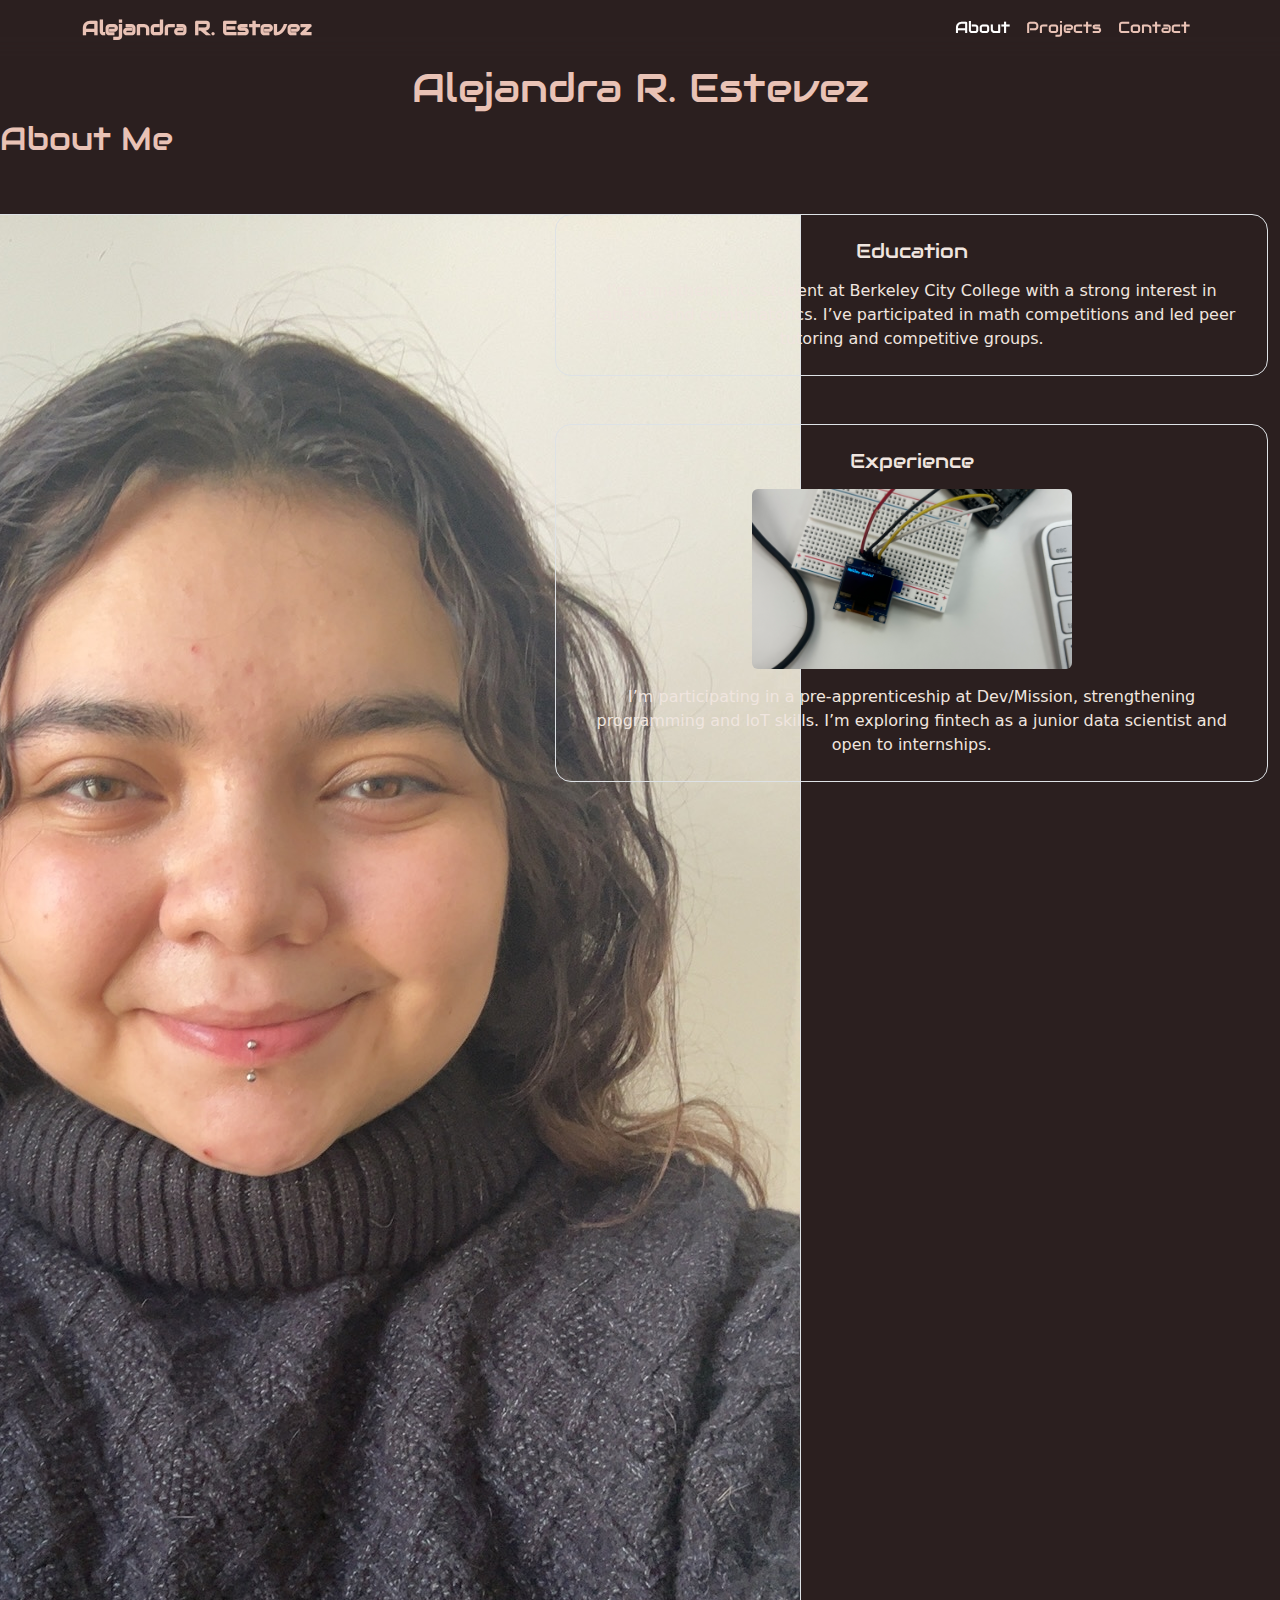
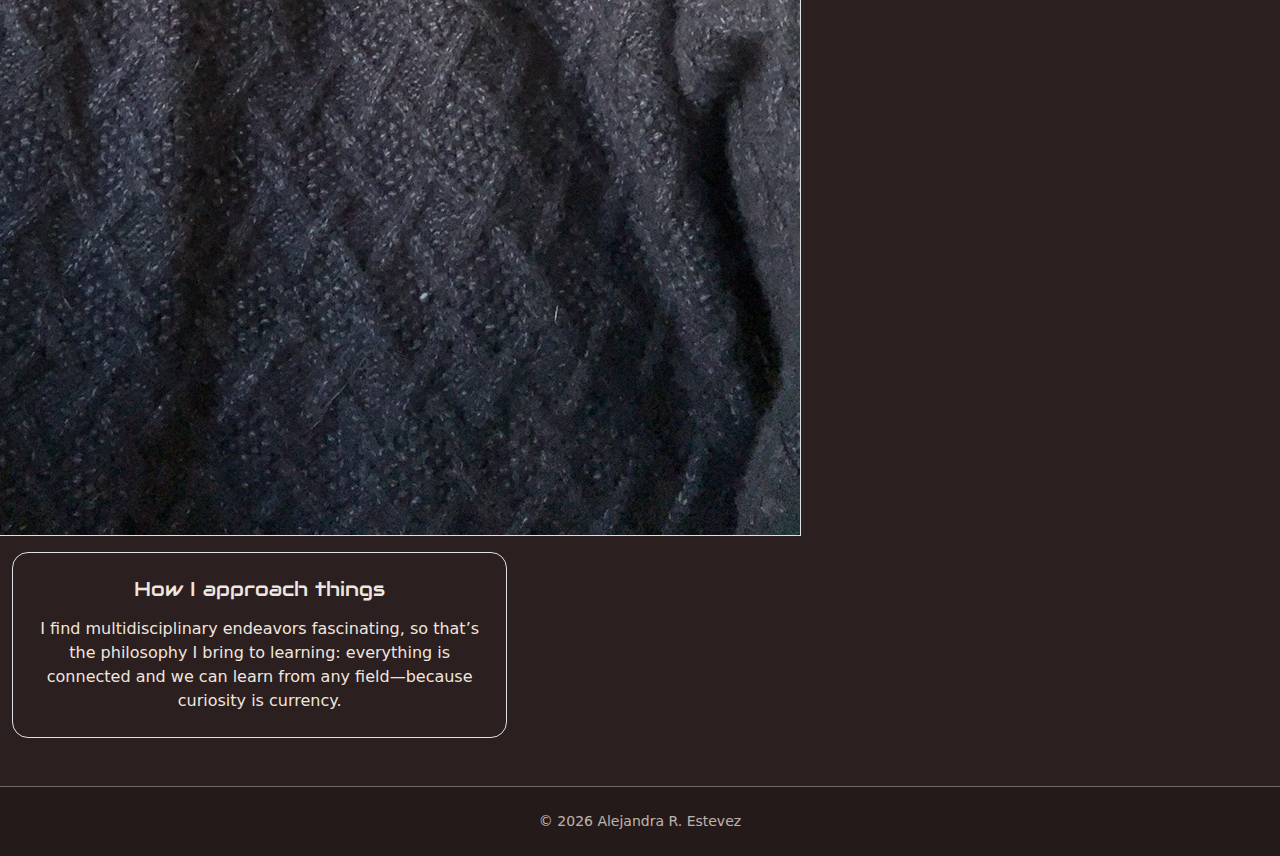
<file: about.html>
<!doctype html>
<html lang="en">
  <head>
    <meta charset="utf-8">
    <meta name="viewport" content="width=device-width, initial-scale=1">

    <!-- Bootstrap link so you can use the important classes -->
    <link
      href="https://cdn.jsdelivr.net/npm/bootstrap@5.3.3/dist/css/bootstrap.min.css"
      rel="stylesheet"
    >

    <!-- Your fonts + styles go here, dont forget to change it for the one you 
   used in figma 
   remember your css fiel should always be called styles, don't make that rookie
   mistake again! -->
    <!-- <link href="https://fonts.googleapis.com/css2?family=Playfair+Display:wght@400;700&family=Poppins:wght@300;400;500&display=swap" rel="stylesheet"> -->
    <link rel="preconnect" href="https://fonts.googleapis.com">
    <link rel="preconnect" href="https://fonts.gstatic.com" crossorigin>
    <link
      href="https://fonts.googleapis.com/css2?family=Audiowide&display=swap"
      rel="stylesheet"
    >
    <link href="styles.css" rel="stylesheet">

    <title>Alejandra R. Estevez</title>
  </head>
  <body>
    <!-- ======NAVBAR part  ================= -->
    <!--the fixed-top allows me to sort of freeze the nav bar, im not too sure why toggler is there still
  but i think it's for when the page is collapsed? it wouldn;t work without it, ask professolr about it. -->
    <nav class="navbar navbar-expand-md navbar-dark bg-transparent fixed-top">
      <div class="container">
        <a class="navbar-brand fw-semibold" href="index.html"
          >Alejandra R. Estevez</a
        >

        <button
          class="navbar-toggler"
          type="button"
          data-bs-toggle="collapse"
          data-bs-target="#navMain"
        >
          <span class="navbar-toggler-icon"></span>
        </button>

        <div class="collapse navbar-collapse">
          <ul class="navbar-nav ms-auto">
            <li class="nav-item">
              <a class="nav-link active" href="about.html">About</a>
            </li>
            <li class="nav-item">
              <a class="nav-link" href="projects.html">Projects</a>
            </li>
            <li class="nav-item">
              <a class="nav-link" href="contact.html">Contact</a>
            </li>
          </ul>
        </div>
      </div>
    </nav>
    <header class="my-hidden-header">
      <h1 class="text-center">Alejandra R. Estevez</h1>
      <h2>About Me</h2>
    </header>
    <!-- ================= ABOUT CONTENT (portrait left, text right) ================= -->
    <!-- i'm still not sure what does what evrytime  -->
    <main class="about-section py-5 container-fluid">
      <div class="row g-5 align-items-start">
        <!-- selfie (remember to switch for a professional photo) + how ik approach things-->
        <div class="col-lg-5">
          <!-- Portrait, selfie! -->
          <section class="portrait d-flex justify-content-center">
            <figure>
              <div class="img-container border">
                <img
                  src="Aleja picture about me page.jpg"
                  alt="image of Alejandra R. Estevez"
                >
              </div>
            </figure>
          </section>

          <!-- “How I approach things” block -->
          <section class="p-4 rounded-4 border">
            <h3 class="h5 text-center mb-3">How I approach things</h3>
            <p class="mb-0 text-center">
              I find multidisciplinary endeavors fascinating, so that’s the
              philosophy I bring to learning: everything is connected and we can
              learn from any field—because curiosity is currency.
            </p>
          </section>
        </div>

        <!-- Right column: Education + Experience -->
        <div class="col-lg-7">
          <div class="row g-5">
            <!-- Education -->
            <section class="col-12">
              <div class="p-4 rounded-4 border h-100">
                <h3 class="h5 text-center mb-3">Education</h3>
                <p class="mb-0 text-center">
                  I’m a mathematics student at Berkeley City College with a
                  strong interest in statistics and combinatorics. I’ve
                  participated in math competitions and led peer tutoring and
                  competitive groups.
                </p>
              </div>
            </section>

            <!-- Experience (with small inline image like your wireframe) -->
            <section class="col-12">
              <div class="p-4 rounded-4 border h-100">
                <h3 class="h5 text-center mb-3">Experience</h3>

                <!-- Inline illustrative image -->
                <div class="d-flex justify-content-center mb-3">
                  <img
                    src="arduino-shot.jpg"
                    alt="Arduino project photo"
                    class="rounded"
                    style="width: 320px; height: 180px; object-fit: cover"
                  >
                </div>

                <p class="mb-0 text-center">
                  I’m participating in a pre-apprenticeship at Dev/Mission,
                  strengthening programming and IoT skills. I’m exploring
                  fintech as a junior data scientist and open to internships.
                </p>
              </div>
            </section>
          </div>
          <!-- /row -->
        </div>
        <!-- /col-lg-7 -->
      </div>
    </main>
    <!-- ================= FOOTER (optional) ================= -->
    <footer class="py-4">
      <div class="container text-center small opacity-75">
        © <span id="year"></span> Alejandra R. Estevez
      </div>
    </footer>

    <!-- Bootstrap JS -->
    <script src="https://cdn.jsdelivr.net/npm/bootstrap@5.3.3/dist/js/bootstrap.bundle.min.js"></script>

    <!-- Tiny helper to update year -->
    <script>
      document.getElementById("year").textContent = new Date().getFullYear();
    </script>
    <script src="script.js"></script>
  </body>
</html>
</file>
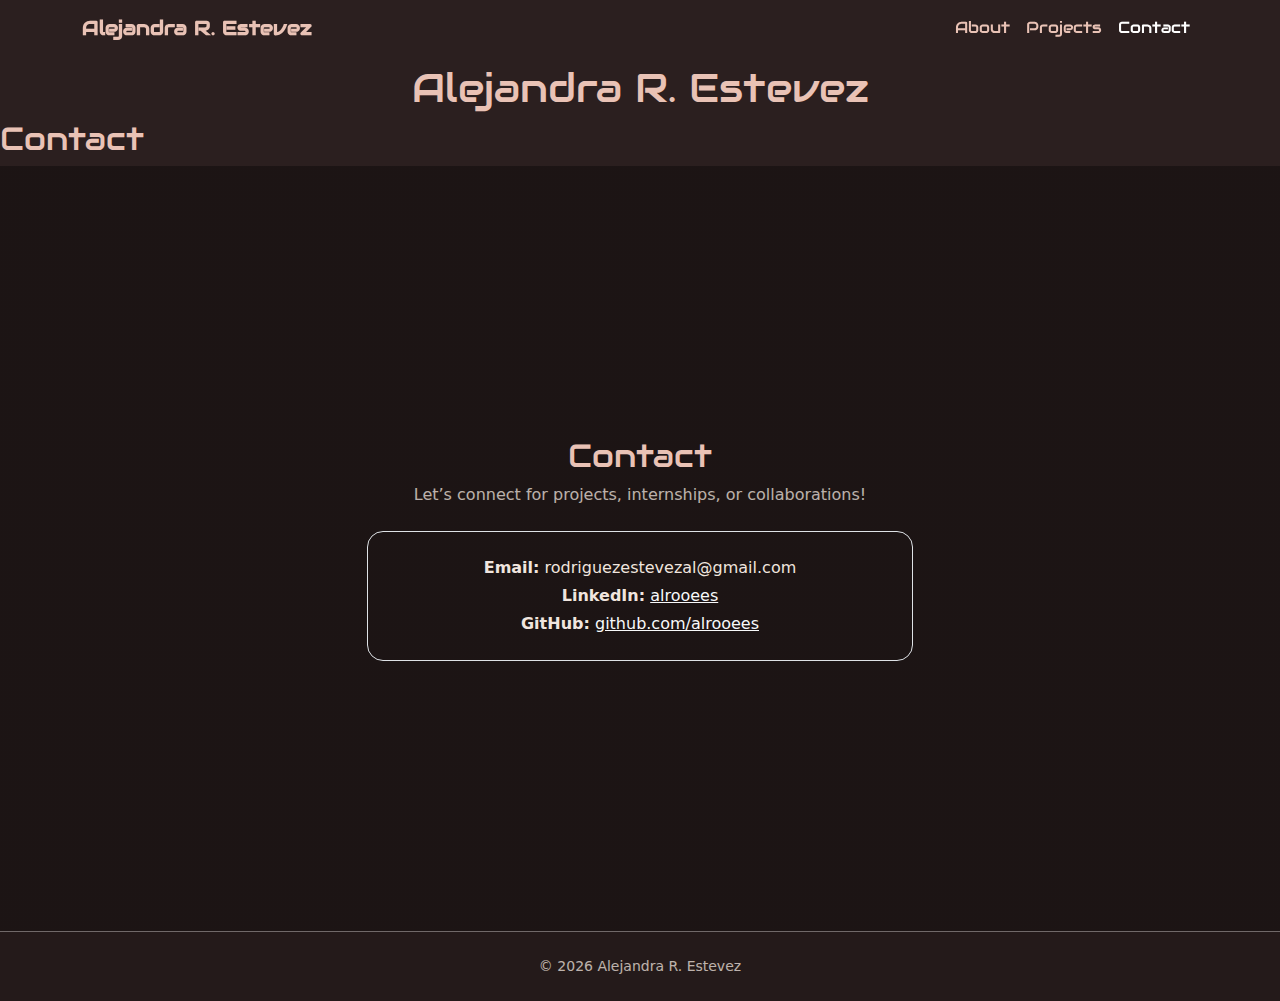
<file: contact.html>
<!doctype html>
<html lang="en">
  <head>
    <meta charset="utf-8">
    <meta name="viewport" content="width=device-width, initial-scale=1">

    <!-- Bootstrap link so you can use the important classes -->
    <link
      href="https://cdn.jsdelivr.net/npm/bootstrap@5.3.3/dist/css/bootstrap.min.css"
      rel="stylesheet"
    >

    <!-- Your fonts + styles go here, dont forget to change it for the one you 
   used in figma 
   remember your css fiel should always be called styles, don't make that rookie
   mistake again! -->
    <!-- <link href="https://fonts.googleapis.com/css2?family=Playfair+Display:wght@400;700&family=Poppins:wght@300;400;500&display=swap" rel="stylesheet"> -->
    <link rel="preconnect" href="https://fonts.googleapis.com">
    <link rel="preconnect" href="https://fonts.gstatic.com" crossorigin>
    <link
      href="https://fonts.googleapis.com/css2?family=Audiowide&display=swap"
      rel="stylesheet"
    >
    <link href="styles.css" rel="stylesheet">

    <title>Alejandra R. Estevez</title>
  </head>
  <body>
    <nav class="navbar navbar-expand-md navbar-dark bg-transparent fixed-top">
      <div class="container">
        <a class="navbar-brand fw-semibold" href="index.html"
          >Alejandra R. Estevez</a
        >

        <button
          class="navbar-toggler"
          type="button"
          data-bs-toggle="collapse"
          data-bs-target="#navMain"
        >
          <span class="navbar-toggler-icon"></span>
        </button>

        <div id="navMain" class="collapse navbar-collapse">
          <ul class="navbar-nav ms-auto">
            <li class="nav-item">
              <a class="nav-link" href="about.html">About</a>
            </li>
            <li class="nav-item">
              <a class="nav-link" href="projects.html">Projects</a>
            </li>
            <li class="nav-item">
              <a class="nav-link active" href="contact.html">Contact</a>
            </li>
          </ul>
        </div>
      </div>
    </nav>

    <header class="my-hidden-header">
      <h1 class="text-center">Alejandra R. Estevez</h1>
      <h2>Contact</h2>
    </header>

    <main id="contact" class="contact-section py-5">
      <div class="container">
        <div class="text-center mb-4">
          <h2 class="mb-2">Contact</h2>
          <p class="opacity-75">
            Let’s connect for projects, internships, or collaborations!
          </p>
        </div>

        <div class="row justify-content-center">
          <div class="col-md-8 col-lg-6">
            <!--do i need to use 12 colums?-->
            <!-- Simple contact details; replace with a form later if you want -->
            <div class="p-4 rounded-4 border text-center">
              <p class="mb-1">
                <strong>Email:</strong> rodriguezestevezal@gmail.com
              </p>
              <p class="mb-1">
                <strong>LinkedIn:</strong>
                <a
                  class="link-light"
                  href="https://www.linkedin.com/in/alrooees"
                  target="_blank"
                >
                  alrooees
                </a>
              </p>
              <p class="mb-0">
                <strong>GitHub:</strong>
                <a
                  class="link-light"
                  href="https://github.com/alrooees-ship-it"
                  target="_blank"
                  >github.com/alrooees</a
                >
              </p>
            </div>
          </div>
        </div>
      </div>
    </main>
    <footer class="py-4">
      <div class="container text-center small opacity-75">
        © <span id="year"></span> Alejandra R. Estevez
      </div>
    </footer>

    <!-- Bootstrap JS -->
    <script src="https://cdn.jsdelivr.net/npm/bootstrap@5.3.3/dist/js/bootstrap.bundle.min.js"></script>

    <!-- Tiny helper to update year -->
    <script>
      document.getElementById("year").textContent = new Date().getFullYear();
    </script>
    <script src="script.js"></script>
  </body>
</html>
</file>
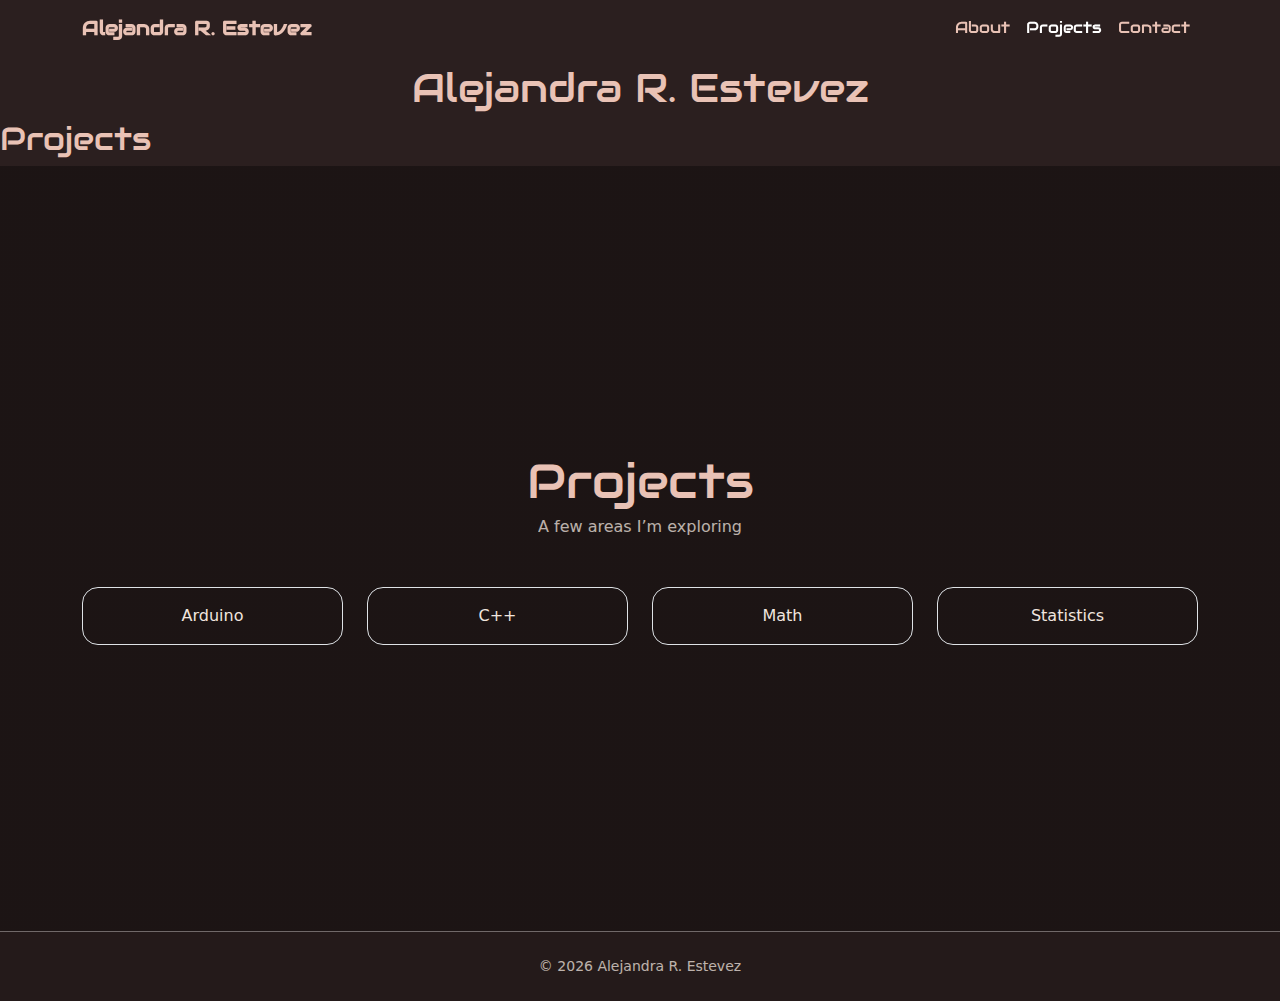
<file: projects.html>
<!doctype html>
<html lang="en">
  <head>
    <meta charset="utf-8">
    <meta name="viewport" content="width=device-width, initial-scale=1">

    <!-- Bootstrap link so you can use the important classes -->
    <link
      href="https://cdn.jsdelivr.net/npm/bootstrap@5.3.3/dist/css/bootstrap.min.css"
      rel="stylesheet"
    >

    <!-- Your fonts + styles go here, dont forget to change it for the one you 
   used in figma 
   remember your css fiel should always be called styles, don't make that rookie
   mistake again! -->
    <!-- <link href="https://fonts.googleapis.com/css2?family=Playfair+Display:wght@400;700&family=Poppins:wght@300;400;500&display=swap" rel="stylesheet"> -->
    <link rel="preconnect" href="https://fonts.googleapis.com">
    <link rel="preconnect" href="https://fonts.gstatic.com" crossorigin>
    <link
      href="https://fonts.googleapis.com/css2?family=Audiowide&display=swap"
      rel="stylesheet"
    >
    <link href="styles.css" rel="stylesheet">

    <title>Alejandra R. Estevez</title>
  </head>
  <body>
    <!-- ======NAVBAR part  ================= -->
    <!--the fixed-top allows me to sort of freeze the nav bar, im not too sure why toggler is there still
  but i think it's for when the page is collapsed? it wouldn;t work without it, ask professolr about it. -->
    <nav class="navbar navbar-expand-md navbar-dark bg-transparent fixed-top">
      <div class="container">
        <a class="navbar-brand fw-semibold" href="index.html"
          >Alejandra R. Estevez</a
        >

        <button
          class="navbar-toggler"
          type="button"
          data-bs-toggle="collapse"
          data-bs-target="#navMain"
        >
          <span class="navbar-toggler-icon"></span>
        </button>

        <div id="navMain" class="collapse navbar-collapse">
          <ul class="navbar-nav ms-auto">
            <li class="nav-item">
              <a class="nav-link" href="about.html">About</a>
            </li>
            <li class="nav-item">
              <a class="nav-link active" href="projects.html">Projects</a>
            </li>
            <li class="nav-item">
              <a class="nav-link" href="contact.html">Contact</a>
            </li>
          </ul>
        </div>
      </div>
    </nav>

    <header class="my-hidden-header">
      <h1 class="text-center">Alejandra R. Estevez</h1>
      <h2>Projects</h2>
    </header>

    <main id="projects" class="projects-section py-5">
      <!-- <div class="container position-relative"> -->
      <div class="container text-center">
        <!-- Center title -->
        <header class="mb-5">
          <h2 class="display-5 mb-1">Projects</h2>
          <p class="opacity-75 mb-0">A few areas I’m exploring</p>
        </header>

        <!-- Four labeled areas (wireframe shows labels around the planet) -->
        <!-- Layout with grid; exact pixel positioning/opacity handled in CSS later if you want them floating -->
        <div class="row g-4 justify-content-center">
          <div class="col-6 col-md-3">
            <div class="p-3 text-center border rounded-4 h-100">Arduino</div>
          </div>
          <div class="col-6 col-md-3">
            <div class="p-3 text-center border rounded-4 h-100">C++</div>
          </div>
          <div class="col-6 col-md-3">
            <div class="p-3 text-center border rounded-4 h-100">Math</div>
          </div>
          <div class="col-6 col-md-3">
            <div class="p-3 text-center border rounded-4 h-100">Statistics</div>
          </div>
        </div>
      </div>
    </main>
    <footer class="py-4">
      <div class="container text-center small opacity-75">
        © <span id="year"></span> Alejandra R. Estevez
      </div>
    </footer>

    <!-- Bootstrap JS -->
    <script src="https://cdn.jsdelivr.net/npm/bootstrap@5.3.3/dist/js/bootstrap.bundle.min.js"></script>

    <!-- Tiny helper to update year -->
    <script>
      document.getElementById("year").textContent = new Date().getFullYear();
    </script>
    <script src="script.js"></script>
  </body>
</html>
</file>
<file: styles.css>
/* =======================
   Design tokens (variables)
   ======================= */
:root {
  --bg-dark: #2b1f1f; /* page background */
  --text: #f0e5df; /* default light text */
  --muted: #e9c2b5; /* accent / headings */
  --border: rgba(255, 255, 255, 0.35);

  --font-heading: "Audiowide", sans-serif;
  --font-body:
    "Poppins", system-ui, -apple-system, Segoe UI, Roboto, Arial, sans-serif;

  /* Effects */
  --glass-bg: rgba(255, 255, 255, 0.05); /* translucent panel */
  --glass-blur: 8px;

  /* Spacing */
  --nav-offset: 64px; /* height of fixed navbar */
}

/* =======================
   Base
   ======================= */

body {
  background: var(--bg-dark);
  color: var(--text);
  font-family: var(--font-body);
  padding-top: var(--nav-offset); /* keeps content below navbar!!!!!! */
}
.projects-section,
.hero-section,
.contact-section {
  min-height: 85vh; /* large hero */
  display: flex;
  align-items: center;
  background-image:
    linear-gradient(rgba(0, 0, 0, 0.35), rgba(0, 0, 0, 0.35)),
    url("saturn-hero.jpg");
  background-size: cover;
  background-position: center;
  background-repeat: no-repeat;
  background-size: cover;
  background-position: center;
  background-repeat: no-repeat;
}

h1,
h2,
h3,
h4,
h5,
h6 {
  font-family: var(--font-heading);
  color: var(--muted);
} /* i dont think i have h1, i deleted it from html but just in case lol */

/* Links that sit on dark backgrounds */
a,
.link-light {
  color: var(--text);
  text-decoration-color: rgba(255, 255, 255, 0.35);
}

/* Softer borders on dark glass panels */
.border-light {
  border-color: var(--border) !important;
}

/* =======================
   Navbar
   ======================= */
.navbar {
  /* keeps text readable over images */
  backdrop-filter: blur(var(--glass-blur));
}
.navbar a {
  /* I used this one to change my name's font */
  color: var(--muted);
  font-family: "Audiowide", sans-serif;
}
.navbar .nav-link {
  color: var(--muted);
  font-family: "Audiowide", sans-serif;
} /* i used this one to change the font in the other buttons in the navbar */
.navbar .nav-link:hover {
  color: var(--text);
} /* text turn white when i hover yay*/

/* =======================
   Hero section (Saturn background)
   ======================= */
.hero-section {
  min-height: 85vh; /* large hero */
  display: flex;
  align-items: center;

  /* Option B (recommended): image + subtle dark overlay for contrast */
  background-image:
    linear-gradient(rgba(0, 0, 0, 0.35), rgba(0, 0, 0, 0.35)), url("saturn.jpg");

  background-size: cover;
  background-position: center;
  background-repeat: no-repeat;
}

.hero-section .border {
  border-width: 1px;
  border-style: solid;
}

/* =======================
   Projects section (same space vibe), flopped :( couldnt figure it out 
   ======================= */

/* Project “chips, tiny buttons ” */
.projects border {
  background: var(--glass-bg);
  backdrop-filter: blur(var(--glass-blur));
  border-color: var(--border);
}

/* =======================
   Portrait + images
   ======================= */

img.rounded-circle {
  /* keeps it crisp inside the circle */
  object-fit: cover;
  border: 3px solid var(--border);
}

.section-title {
  margin-bottom: 0.5rem;
}

/* =======================
   Footer
   ======================= */
footer {
  border-top: 1px solid var(--border);
  background: rgba(0, 0, 0, 0.15);
}

/* =======================
   Responsive tweaks
   ======================= */
@media (max-width: 991.98px) {
  :root {
    --nav-offset: 60px;
  } /* slightly smaller navbar on mobile, ask stefan about it */
  .hero-section {
    min-height: 70vh;
  } /* reduce hero height on small screens */
}

@media (max-width: 575.98px) {
  .display-4 {
    font-size: 2rem;
  } /* scale big title down on phones */
}
</file>
